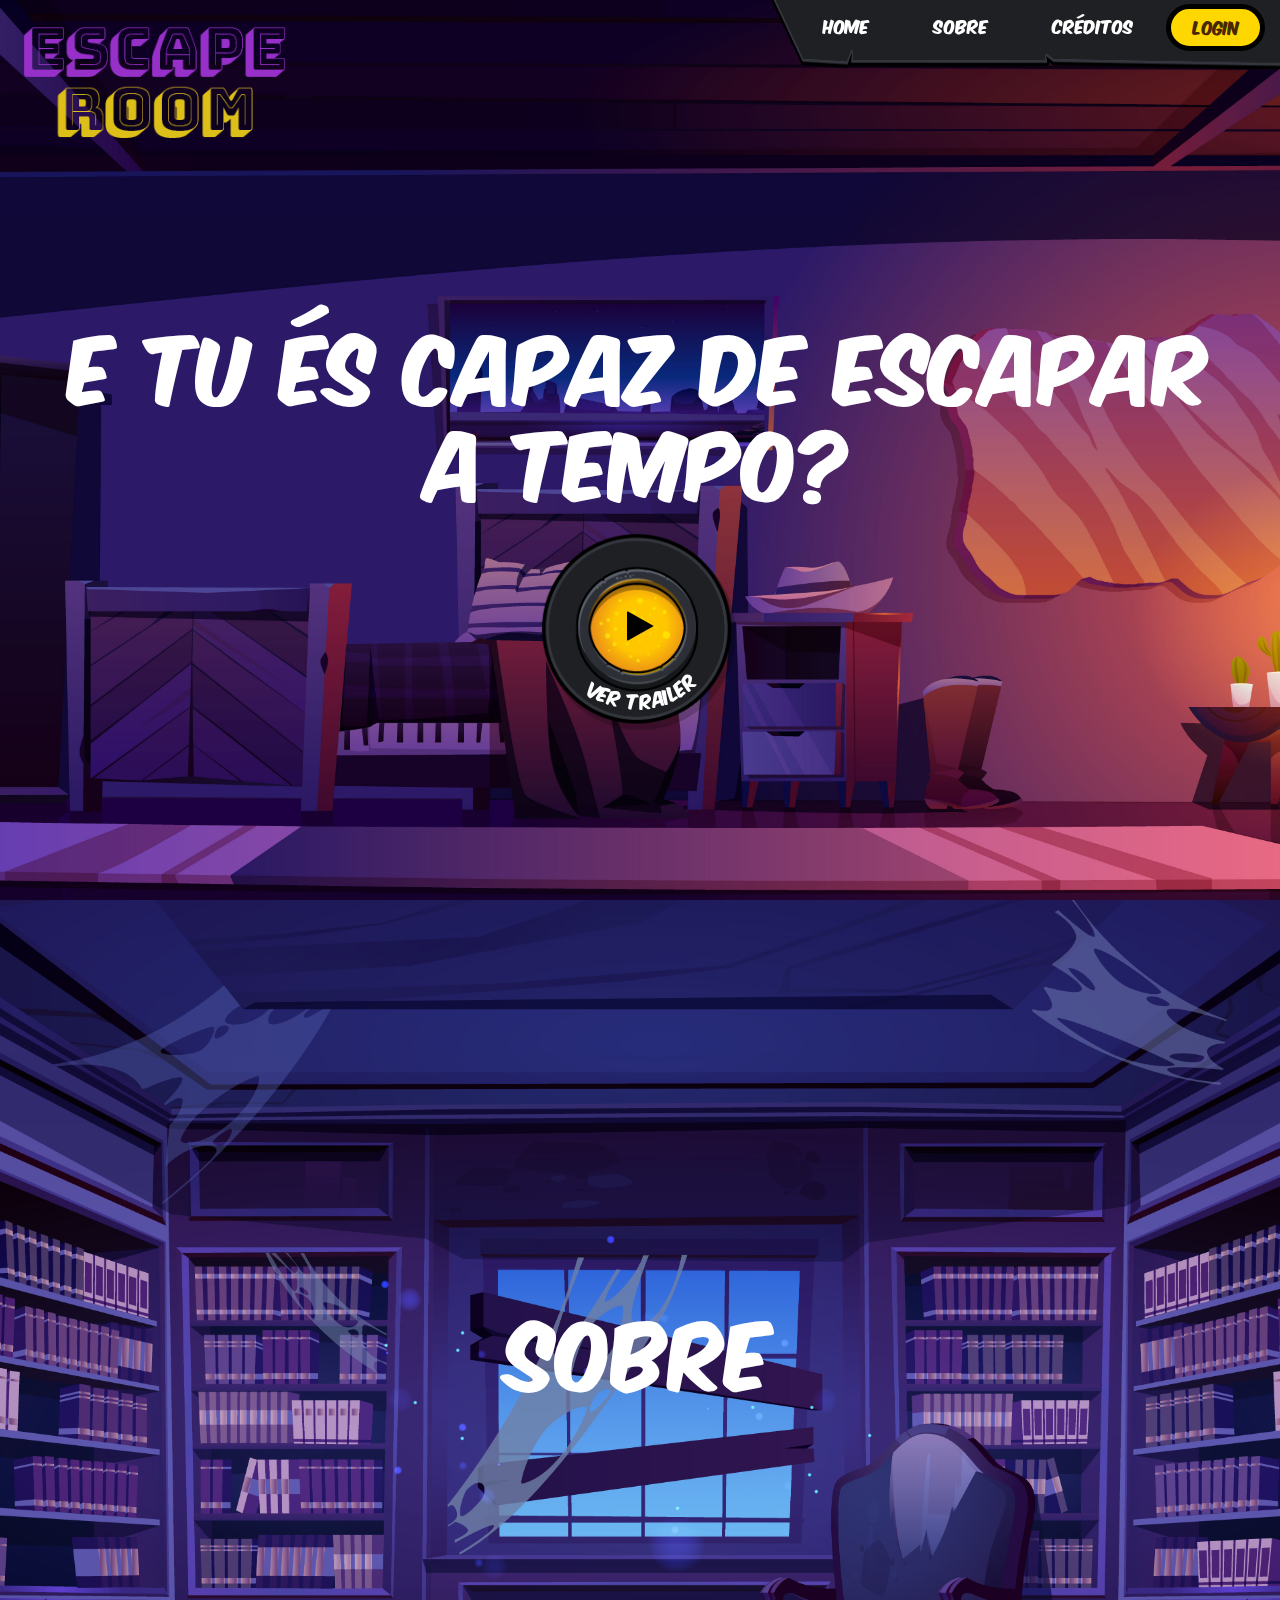
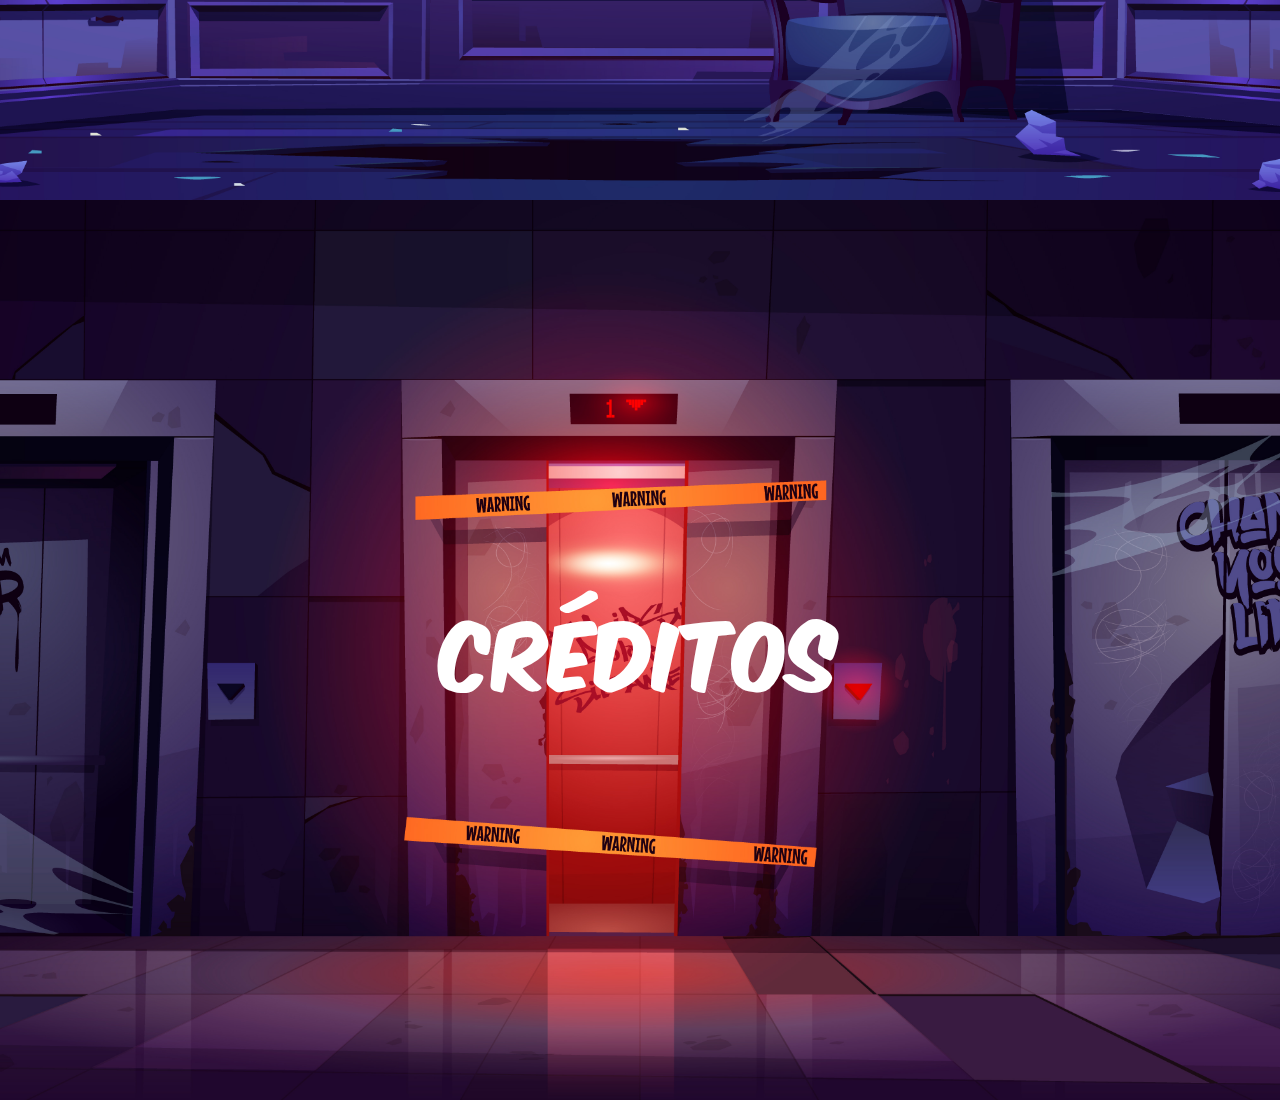
<file: index.html>
<!DOCTYPE html>
<html>
<head>
	<meta charset="utf-8">
	<meta name="viewport" content="width=device-width, initial-scale=1.0">
	<meta http-equiv="X-UA-Compatible" content="ie=edge">
	<title>Escape Room</title>
	<link rel="stylesheet" href="https://cdn.jsdelivr.net/npm/bootstrap@4.0.0/dist/css/bootstrap.min.css" integrity="sha384-Gn5384xqQ1aoWXA+058RXPxPg6fy4IWvTNh0E263XmFcJlSAwiGgFAW/dAiS6JXm" crossorigin="anonymous">
	<link rel="stylesheet" type="text/css" href="./css/index.css">
	<link rel="stylesheet" href="https://cdnjs.cloudflare.com/ajax/libs/font-awesome/4.7.0/css/font-awesome.min.css">
</head>
<body>
<div class="container-css">
	<div class="modal fade" id="exampleModalCenter" tabindex="-1" role="dialog" aria-labelledby="exampleModalCenterTitle" aria-hidden="true">
		<div class="modal-dialog modal-dialog-centered" role="document">
		  <div class="modal-content">
			<div class="container-login">
				<input type="checkbox" id="check">
				<div class="login form">
				  <header>Login</header>
				  <form action="#">
					<input type="text" placeholder="Username">
					<input type="password" placeholder="Password">
					<input type="button" class="button" value="Login">
				  </form>
				  <div class="signup">
					<span class="signup">Não tem uma conta?
					 <label for="check">Resgiste-se</label>
					</span>
				  </div>
				</div>
				<div class="registration form">
				  <header>Registar</header>
				  <form action="#">
					<input type="text" placeholder="Crie o seu username">
					<input type="password" placeholder="Crie a sua password">
					<input type="password" placeholder="Confirme a sua password">
					<input type="button" class="button" value="Registar">
				  </form>
				  <div class="signup">
					<span class="signup">Já tem uma conta?
					 <label for="check">Login</label>
					</span>
				  </div>
				</div>
			  </div>
		  </div>
		</div>
	</div>
	<nav class="navbar-container">
        <div id="navbar-logo">
            <a href="index.html">
                <img src="./assets/images/logotipo2.png" alt="Logótipo Escape Room"/>
            </a>
        </div>
        <div id="navbar-menu">
            <ul>
                <li><a href="#home">Home</a></li>
                <li><a href="#sobre">Sobre</a></li>
                <li><a href="#creditos">Créditos</a></li>
				<a id="button-login" data-toggle="modal" data-target="#exampleModalCenter">Login</a>
            </ul>
        </div>
	</nav>
	<section id="home">
		<br><br>
		<h1>E tu és capaz de escapar<br>a tempo?</h1>
		<a id="button-trailer" href="">
			<i class="fa fa-play"></i>
			<div id="text-trailer-container">
				<svg viewBox="0 0 200 200">
					<path id="curve" fill="transparent" transform="rotate(-41.8792, 102.602, 155.11)" d="m49.94642,114.81014c0,0 13.8114,92.27426 105.31191,74.26952"></path>
					<text x="36%" dominant-baseline="middle" text-anchor="middle">
						<textPath xlink:href="#curve">Ver trailer</textPath>
					</text>
				</svg>
			</div>
		</a>
	</section>
	<section id="sobre">
		<h1>Sobre</h1>
	</section>
    <section id="creditos">
		<h1>Créditos</h1>
	</section>
</div>

<script src="https://code.jquery.com/jquery-3.2.1.slim.min.js" integrity="sha384-KJ3o2DKtIkvYIK3UENzmM7KCkRr/rE9/Qpg6aAZGJwFDMVNA/GpGFF93hXpG5KkN" crossorigin="anonymous"></script>
<script src="https://cdn.jsdelivr.net/npm/popper.js@1.12.9/dist/umd/popper.min.js" integrity="sha384-ApNbgh9B+Y1QKtv3Rn7W3mgPxhU9K/ScQsAP7hUibX39j7fakFPskvXusvfa0b4Q" crossorigin="anonymous"></script>
<script src="https://cdn.jsdelivr.net/npm/bootstrap@4.0.0/dist/js/bootstrap.min.js" integrity="sha384-JZR6Spejh4U02d8jOt6vLEHfe/JQGiRRSQQxSfFWpi1MquVdAyjUar5+76PVCmYl" crossorigin="anonymous"></script>

</body>
</html>
</file>
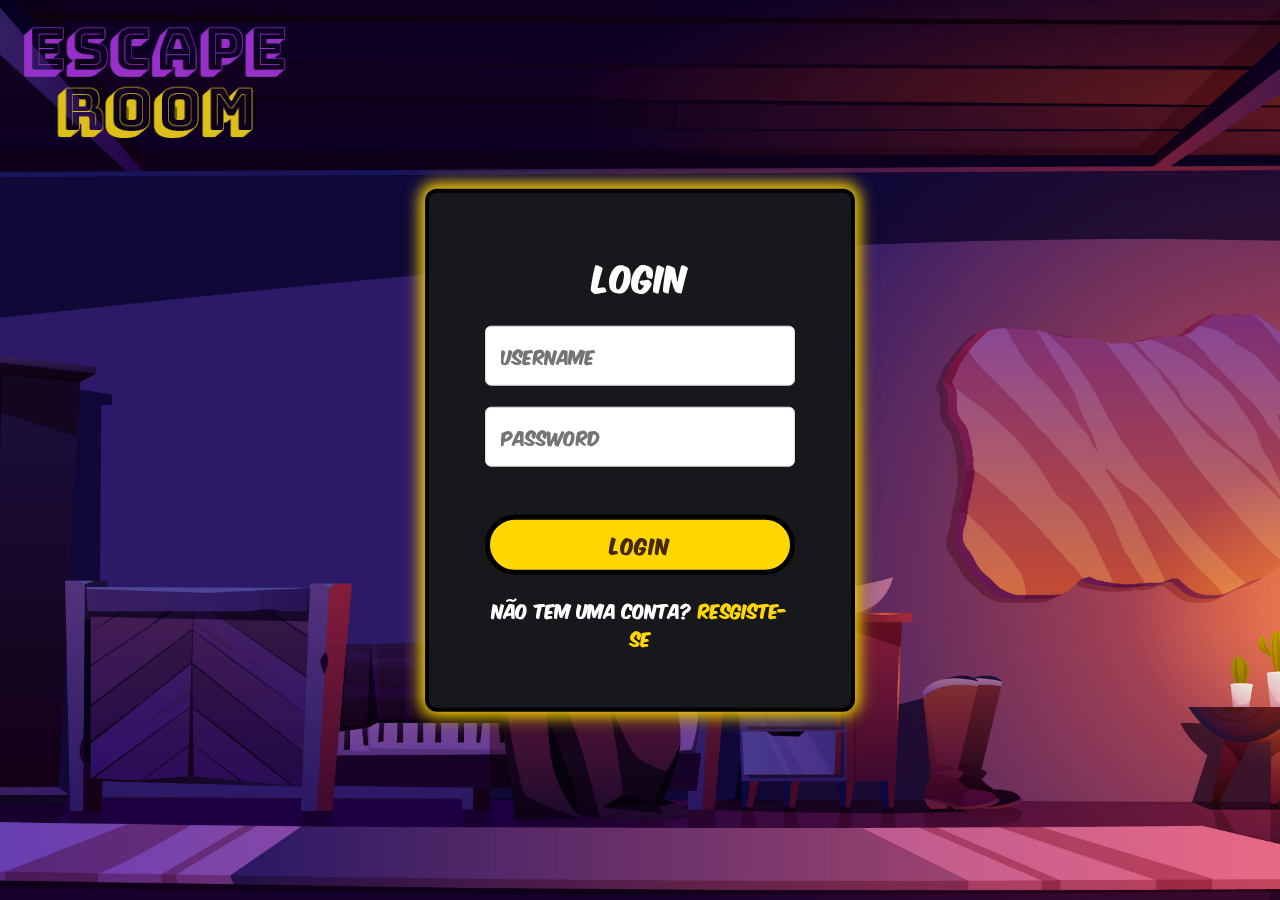
<file: html/login.html>
<!DOCTYPE html>
<html lang="en">
<head>
  <meta charset="UTF-8">
  <meta name="viewport" content="width=device-width, initial-scale=1.0">
  <title>Login</title>
  <meta http-equiv="X-UA-Compatible" content="ie=edge">
  <link rel="stylesheet" href="../css/login.css">
</head>
<body>
  <div id="navbar-logo">
    <a href="../index.html">
        <img src="../assets/images/logotipo2.png" alt="Logótipo Escape Room"/>
    </a>
  </div>
  <div class="container">
    <input type="checkbox" id="check">
    <div class="login form">
      <header>Login</header>
      <form action="#">
        <input type="text" placeholder="Username">
        <input type="password" placeholder="Password">
        <input type="button" class="button" value="Login">
      </form>
      <div class="signup">
        <span class="signup">Não tem uma conta?
         <label for="check">Resgiste-se</label>
        </span>
      </div>
    </div>
    <div class="registration form">
      <header>Registar</header>
      <form action="#">
        <input type="text" placeholder="Crie o seu username">
        <input type="password" placeholder="Crie a sua password">
        <input type="password" placeholder="Confirme a sua password">
        <input type="button" class="button" value="Registar">
      </form>
      <div class="signup">
        <span class="signup">Já tem uma conta?
         <label for="check">Login</label>
        </span>
      </div>
    </div>
  </div>
</body>
</html>
</file>
<file: css/index.css>
@font-face{
    font-family: komika;
    src: url(../assets/fonts/KOMTITA_.ttf);
}

*{
	margin: 0px;
	padding: 0px;
	box-sizing: content-box;
}

html{
	scroll-behavior: smooth;
	height: 100%;
	width: 100%;
}

body{
	font-family: komika,serif;
	background: #333;
	color: #fff;
	height: 100%;
	width: 100%;
}

.container-css{
	height: 100%;
	width: 100%;
}

.navbar-container{
	position: fixed;
	top: 0px;
	z-index: 1;
	width: 100%;
}

.navbar-container ul{
	display: flex;
	list-style: none;
	width: 100%;
	justify-content: right;
	margin-right: 15px;
}

.navbar-container ul li{
	margin: 0 1rem;
	padding: 1rem;
}

.navbar-container ul li a{
	text-decoration: none;
    display: inline-block;
	text-transform: uppercase;
	color: #fff;
    transition: .6s ease-in-out;
}

.navbar-container ul li a:hover{
    transform: scale(1.1) rotate(-10deg);
    color: #f0f;
}

#navbar-menu{
    background: url(../assets/images/navbar.png) no-repeat right -0.5rem;
	background-size: 40% 100%;
    height: 80px;
	margin-top: -153px;
	display: flex;
	justify-content: center;
}

#navbar-logo{
	display: inline-block;
	z-index: 1;
}

#navbar-logo img{
	scale: 0.9;
    transition: .4s ease-in-out;
}

#navbar-logo img:hover {
    transform: scale(1.1);
}

section{
    display: flex;
    flex-direction: column;
    align-items: center;
	justify-content: center;
    text-align: center;
    width: 100%;
	height: 100%;
	color: #fff;
	font-size: 3rem;
}

h1{
	font-size: 5rem;
}

#button-login{
	border: 5px solid #000;
	text-decoration: none;
    border-radius: 30px;
    background-color:  gold;
	color: #472800;
    font-family: komika,serif;
	text-align: center;
	font-size: 1rem;
	height: 50%;
    width: 7%;
	padding-top: 0.3rem;
	margin-top: 7px;
    z-index: 1;
    display: block;
    transition: .4s ease-in-out;
	cursor: pointer;
}

#button-login:hover{
	transform: scale(1.05);
	background-color: #f0f;
	color: #fff;
}

#button-trailer{
	background: url(../assets/images/botao.png);
	background-size: contain;
	width: 200px;
    height: 200px;
	margin-top: 20px;
	filter: hue-rotate(0deg) contrast(100%);
	transition: .4s ease-in-out;
}

#button-trailer:hover{
	transition: .4s ease-in-out;
	transform: scale(1.1);
	filter: hue-rotate(215deg) contrast(150%);
	.fa{
		color: white;
		box-shadow: 0 0 40px 60px #ffc400;
	}
}

#text-trailer-container{
	fill: #fff;
	font-size: 1.1rem;
    text-align: center;
    text-transform: uppercase;
}

svg{
	position: relative;
	bottom: 85px;
}

.fa{
	position: relative;
	top: 48px;
	scale: 0.7;
	color: #000;
	border-radius:50%;
	transition: .4s ease-in-out;
}

section#home{
	background: url(../assets/images/main12.jpg) no-repeat center center/cover;
}

section#sobre{
	background: url(../assets/images/main13.jpg) no-repeat center center/cover;
}

section#creditos{
	background: url(../assets/images/main7.jpg) no-repeat center center/cover;
}

.container-login{
	border-radius: 0.75rem;
	border: 4px solid #000;
	background-color: #16181b;
	padding: 1.5rem;
	filter: drop-shadow(5px 5px 0 #0000004c);
	color: #fff;
	position: absolute;
	left: 50%;
	transform: translate(-50%,-50%);
	max-width: 430px;
	width: 75%;
	box-shadow: 0 0 15px 5px gold;
  }
    
.container-login .registration{
	display: none;
  }
#check:checked ~ .registration{
	display: block;
  }
#check:checked ~ .login{
	display: none;
  }
#check{
	display: none;
  }
.container-login .form{
	padding: 2rem;
  }
.container-login .form header{
	font-size: 2rem;
	font-weight: 500;
	text-align: center;
	margin-bottom: 1.5rem;
  }
.container-login .form input{
	height: 60px;
    width: 90%;
	padding: 0 15px;
	font-size: 17px;
	font-family: komika,serif;
	margin-bottom: 1.3rem;
	border: 1px solid #ddd;
	border-radius: 6px;
	outline: none;
	scale: 0.99;
   }
.container-login .form input:focus{
	box-shadow: 0 1px 0 rgba(0,0,0,0.2);
   }
.container-login .form a{
	font-size: 16px;
	color: gold;
	text-decoration: none;
  }
.container-login .form a:hover{
	text-decoration: underline;
  }
.container-login .form input.button{
	border: 5px solid #000;
	border-radius: 30px;
	color: #472800;;
	background: gold;
	font-family: komika,serif;
	font-size: 1.2rem;
	font-weight: 500;
	letter-spacing: 1px;
	margin-top: 1px;
	cursor: pointer;
	transition: .4s ease-in-out;
  }
.container-login .form input.button:hover{
	transform: scale(1.05);
	background-color: #f0f;
	color: #fff;
  }
.signup{
	font-size: 17px;
	text-align: center;
  }
.signup label{
	color: gold;
	cursor: pointer;
  }
.signup label:hover{
	text-decoration: underline;
  }
</file>
<file: css/login.css>
@font-face{
  font-family: komika;
  src: url(../assets/fonts/KOMTITA_.ttf);
}

*{
  margin: 0;
  padding: 0;
  box-sizing: border-box;
}
body{
  min-height: 100vh;
  width: 100%;
  background: url(../assets/images/main12.jpg) no-repeat center center/cover;
  font-family: komika,serif;
}
.container{
  border-radius: 0.75rem;
  border: 4px solid #000;
  background-color: #16181b;
  padding: 1.5rem;
  filter: drop-shadow(5px 5px 0 #0000004c);
  color: #fff;
  position: absolute;
  top: 50%;
  left: 50%;
  transform: translate(-50%,-50%);
  max-width: 430px;
  width: 100%;
  box-shadow: 0 0 15px 5px gold;
}

#navbar-logo img{
	  scale: 0.9;
    transition: .4s ease-in-out;
}

#navbar-logo img:hover {
    transform: scale(1.1);
}

.container .registration{
  display: none;
}
#check:checked ~ .registration{
  display: block;
}
#check:checked ~ .login{
  display: none;
}
#check{
  display: none;
}
.container .form{
  padding: 2rem;
}
.form header{
  font-size: 2rem;
  font-weight: 500;
  text-align: center;
  margin-bottom: 1.5rem;
}
.form input{
   height: 60px;
   width: 100%;
   padding: 0 15px;
   font-size: 17px;
   font-family: komika,serif;
   margin-bottom: 1.3rem;
   border: 1px solid #ddd;
   border-radius: 6px;
   outline: none;
 }
.form input:focus{
   box-shadow: 0 1px 0 rgba(0,0,0,0.2);
 }
.form a{
  font-size: 16px;
  color: gold;
  text-decoration: none;
}
.form a:hover{
  text-decoration: underline;
}
.form input.button{
  border: 5px solid #000;
  border-radius: 30px;
  color: #472800;;
  background: gold;
  font-family: komika,serif;
  font-size: 1.2rem;
  font-weight: 500;
  letter-spacing: 1px;
  margin-top: 1.7rem;
  cursor: pointer;
  transition: .4s ease-in-out;
}
.form input.button:hover{
  transform: scale(1.05);
	background-color: #f0f;
	color: #fff;
}
.signup{
  font-size: 17px;
  text-align: center;
}
.signup label{
  color: gold;
  cursor: pointer;
}
.signup label:hover{
  text-decoration: underline;
}
</file>
